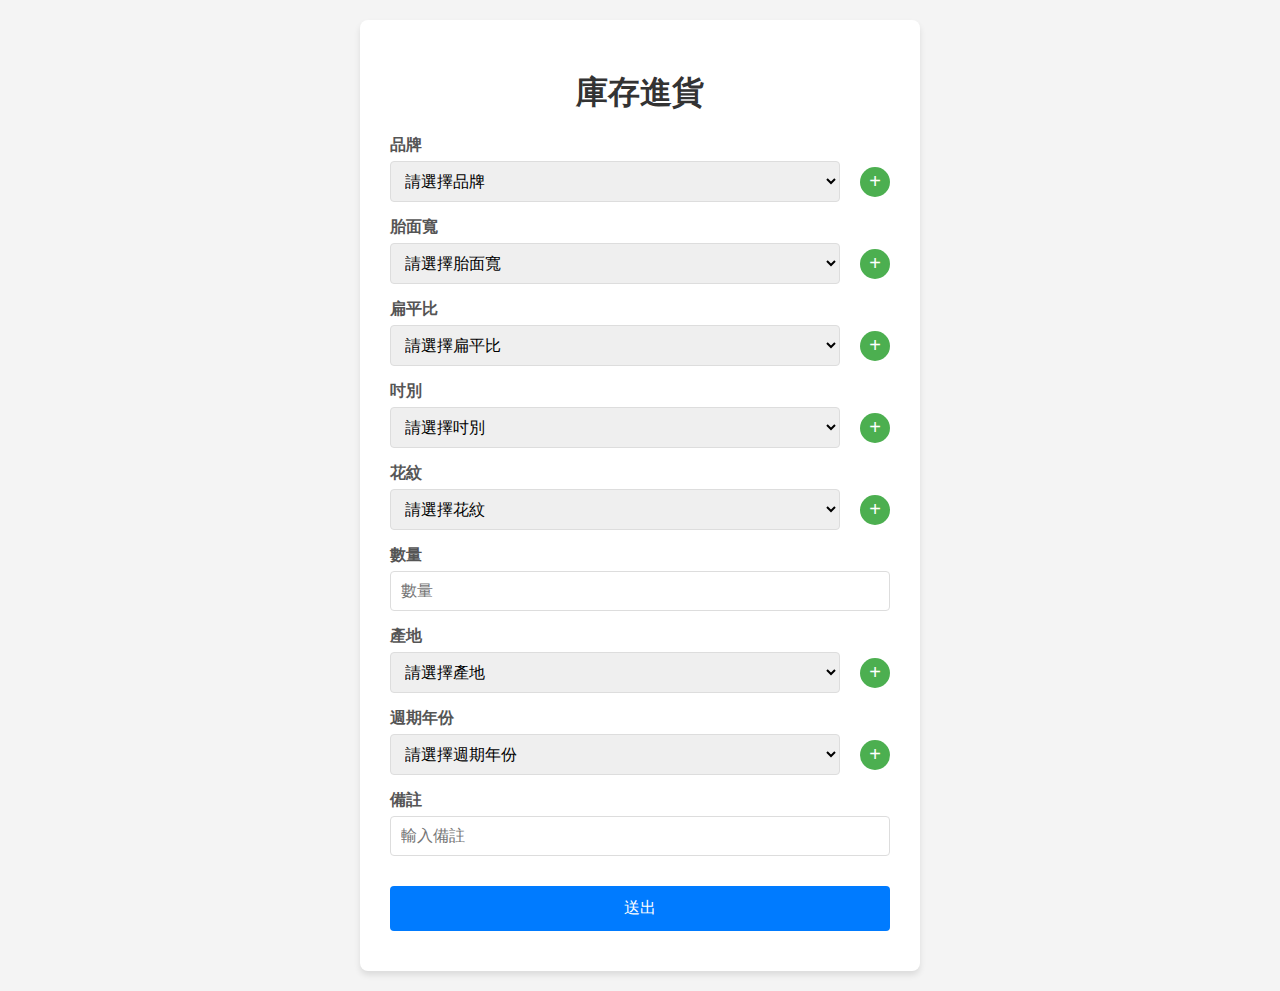
<file: index.html>
<!DOCTYPE html>
<html lang="en">
  <head>
    <meta charset="UTF-8" />
    <meta name="viewport" content="width=device-width, initial-scale=1.0" />
    <title>庫存進貨</title>
    <script src="https://static.line-scdn.net/liff/edge/2/sdk.js"></script>
    <link rel="stylesheet" type="text/css" href="style.css" />
    <style>
      body {
        font-family: 'Segoe UI', Tahoma, Geneva, Verdana, sans-serif;
        background-color: #f4f4f4;
        display: flex;
        justify-content: center;
        align-items: center;
        min-height: 100vh;
        margin: 0;
        padding: 20px;
        box-sizing: border-box;
      }

      .container {
        background-color: white;
        border-radius: 8px;
        box-shadow: 0 4px 6px rgba(0, 0, 0, 0.1);
        padding: 30px;
        width: 100%;
        max-width: 500px;
      }

      h1 {
        text-align: center;
        color: #333;
        margin-bottom: 20px;
      }

      .form-group {
        margin-bottom: 15px;
      }

      label {
        display: block;
        margin-bottom: 5px;
        color: #555;
        font-weight: 600;
      }

      input,
      select {
        width: 100%;
        padding: 10px;
        border: 1px solid #ddd;
        border-radius: 4px;
        font-size: 16px;
        box-sizing: border-box;
      }

      .input-group {
        display: flex;
        align-items: center;
        gap: 10px;
      }

      .input-group select {
        flex-grow: 1;
      }

      .add-btn {
        background-color: #4caf50;
        color: white;
        border: none;
        border-radius: 50%;
        min-width: 30px; /* 使用 min-width 代替 width */
        width: auto; /* 允許按鈕根據內容調整寬度 */
        height: 30px;
        margin-left: 10px;
        cursor: pointer;
        display: flex;
        align-items: center;
        justify-content: center;
        font-size: 20px;
        padding: 0 5px; /* 添加一些輕微的水平內邊距 */
      }

      .submit-btn {
        width: 100%;
        padding: 12px;
        background-color: #007bff;
        color: white;
        border: none;
        border-radius: 4px;
        font-size: 16px;
        cursor: pointer;
        margin-top: 15px;
      }

      .submit-btn:hover {
        background-color: #0056b3;
      }

      #message {
        text-align: center;
        color: green;
        margin-top: 10px;
      }

      /* Dialog Styles */
      dialog {
        width: 90%;
        max-width: 400px;
        padding: 20px;
        border-radius: 8px;
        border: 1px solid #ddd;
        box-shadow: 0 4px 6px rgba(0, 0, 0, 0.1);
      }

      dialog h2 {
        margin-top: 0;
        color: #333;
        font-size: 18px;
      }

      dialog input {
        width: 100%;
        padding: 10px;
        margin-bottom: 15px;
        border: 1px solid #ddd;
        border-radius: 4px;
        box-sizing: border-box;
      }

      .dialog-buttons {
        display: flex;
        justify-content: space-between;
      }

      .dialog-buttons button {
        padding: 8px 15px;
        border: none;
        border-radius: 4px;
        cursor: pointer;
      }

      .dialog-buttons .confirm {
        background-color: #007bff;
        color: white;
      }

      .dialog-buttons .cancel {
        background-color: #6c757d;
        color: white;
      }

      @media screen and (max-width: 480px) {
        .container {
          padding: 15px; /* 減少容器內邊距 */
        }

        .input-group {
          flex-direction: column; /* 在小螢幕上垂直排列 */
          align-items: stretch; /* 使元素填滿寬度 */
          gap: 10px;
        }

        .add-btn {
          align-self: flex-start; /* 左對齊 */
          width: auto;
          border-radius: 4px; /* 改為方形按鈕 */
          margin-left: 0; /* 移除左側邊距 */
        }
      }
    </style>
  </head>
  <body>
    <div class="container">
      <h1>庫存進貨</h1>
      <form id="inventoryForm">
        <div class="form-group">
          <label>品牌</label>
          <div class="input-group">
            <select id="brandSelect" required>
              <option value="">請選擇品牌</option>
            </select>
            <button
              type="button"
              class="add-btn addOption"
              data-target="brandSelect"
              data-label="品牌"
            >
              +
            </button>
          </div>
        </div>

        <div class="form-group">
          <label>胎面寬</label>
          <div class="input-group">
            <select id="widthSelect" required>
              <option value="">請選擇胎面寬</option>
            </select>
            <button
              type="button"
              class="add-btn addOption"
              data-target="widthSelect"
              data-label="胎面寬"
            >
              +
            </button>
          </div>
        </div>

        <div class="form-group">
          <label>扁平比</label>
          <div class="input-group">
            <select id="ratioSelect" required>
              <option value="">請選擇扁平比</option>
            </select>
            <button
              type="button"
              class="add-btn addOption"
              data-target="ratioSelect"
              data-label="扁平比"
            >
              +
            </button>
          </div>
        </div>

        <div class="form-group">
          <label>吋別</label>
          <div class="input-group">
            <select id="sizeSelect" required>
              <option value="">請選擇吋別</option>
            </select>
            <button
              type="button"
              class="add-btn addOption"
              data-target="sizeSelect"
              data-label="吋別"
            >
              +
            </button>
          </div>
        </div>

        <div class="form-group">
          <label>花紋</label>
          <div class="input-group">
            <select id="patternSelect" required>
              <option value="">請選擇花紋</option>
            </select>
            <button
              type="button"
              class="add-btn addOption"
              data-target="patternSelect"
              data-label="花紋"
            >
              +
            </button>
          </div>
          <!-- <input
            type="text"
            id="patternInput"
            placeholder="輸入花紋"
            required
          /> -->
        </div>

        <div class="form-group">
          <label>數量</label>
          <input
            type="number"
            id="quantityInput"
            placeholder="數量"
            min="0"
            required
          />
        </div>

        <div class="form-group">
          <label>產地</label>
          <div class="input-group">
            <select id="originSelect" required>
              <option value="">請選擇產地</option>
            </select>
            <button
              type="button"
              class="add-btn addOption"
              data-target="originSelect"
              data-label="產地"
            >
              +
            </button>
          </div>
        </div>

        <div class="form-group">
          <label>週期年份</label>
          <div class="input-group">
            <select id="yearSelect" required>
              <option value="">請選擇週期年份</option>
            </select>
            <button
              type="button"
              class="add-btn addOption"
              data-target="yearSelect"
              data-label="週期年份"
            >
              +
            </button>
          </div>
        </div>

        <div class="form-group">
          <label>備註</label>
          <input type="text" id="descriptionInput" placeholder="輸入備註" />
        </div>

        <button type="submit" class="submit-btn">送出</button>
      </form>

      <div id="message"></div>
    </div>

    <!-- Dialog for Adding New Options -->
    <dialog id="addOptionDialog">
      <h2 id="dialogTitle">新增選項</h2>
      <input type="text" id="newOptionInput" placeholder="請輸入新選項" />
      <div class="dialog-buttons">
        <button class="cancel" type="button">取消</button>
        <button class="confirm" type="button">確認</button>
      </div>
    </dialog>
    <script src="addScript.js"></script>
    <script>
      const dialog = document.getElementById('addOptionDialog');
      const dialogTitle = document.getElementById('dialogTitle');
      const newOptionInput = document.getElementById('newOptionInput');
      let currentTargetSelect = null;

      dialog.addEventListener('click', (event) => {
        // 如果點擊目標就是 <dialog> 本身（包含 backdrop），就關閉
        if (event.target === dialog) {
          dialog.close();
        }
      });

      // 數字輸入驗證
      document.querySelectorAll('input[type="number"]').forEach((input) => {
        input.addEventListener('input', function () {
          if (this.value < 0) {
            this.value = 0;
          }
        });
      });

      // API 呼叫以獲取下拉選單選項
      async function fetchOptions() {
        setLoadingState(true);

        try {
          const response = await fetch(
            'https://script.google.com/macros/s/AKfycbzfSGOru2UXvC9Vk4g0gx7bpUz909s6uzlWd96HoiFodW5-k6kd-L0goxKbxnht-oXgAw/exec'
          );
          const data = await response.json();
          if (data.status === 'success') {
            populateSelectOptions('brandSelect', data.data.brands);
            populateSelectOptions('widthSelect', data.data.widths);
            populateSelectOptions('ratioSelect', data.data.ratios);
            populateSelectOptions('sizeSelect', data.data.sizes); // 新增
            populateSelectOptions('originSelect', data.data.origins);
            populateSelectOptions('patternSelect', data.data.patterns);
            populateSelectOptions('yearSelect', data.data.years);
          }
        } catch (error) {
          console.error('Error fetching options:', error);
        } finally {
          setLoadingState(false);
        }
      }

      document.addEventListener('DOMContentLoaded', fetchOptions);

      // 填充下拉選單選項
      function populateSelectOptions(selectId, options) {
        const select = document.getElementById(selectId);
        options.forEach((option) => {
          const opt = document.createElement('option');
          opt.value = option;
          opt.text = option;
          select.add(opt);
        });
      }

      // Add Option Button Click Handler
      document.querySelectorAll('.addOption').forEach((button) => {
        button.addEventListener('click', () => {
          currentTargetSelect = document.getElementById(button.dataset.target);
          const label = button.dataset.label;

          // 更新彈窗標題
          dialogTitle.textContent = `新增${label}`;

          newOptionInput.value = ''; // Clear previous input
          dialog.showModal();
        });
      });

      // Dialog Cancel Button
      dialog.querySelector('.cancel').addEventListener('click', () => {
        dialog.close();
      });

      // Dialog Confirm Button
      dialog.querySelector('.confirm').addEventListener('click', () => {
        const newOption = newOptionInput.value.trim();
        if (newOption) {
          const option = document.createElement('option');
          option.text = newOption;
          option.value = newOption;
          currentTargetSelect.add(option);
          currentTargetSelect.value = newOption;
          dialog.close();
        }
      });
    </script>
  </body>
</html>
</file>
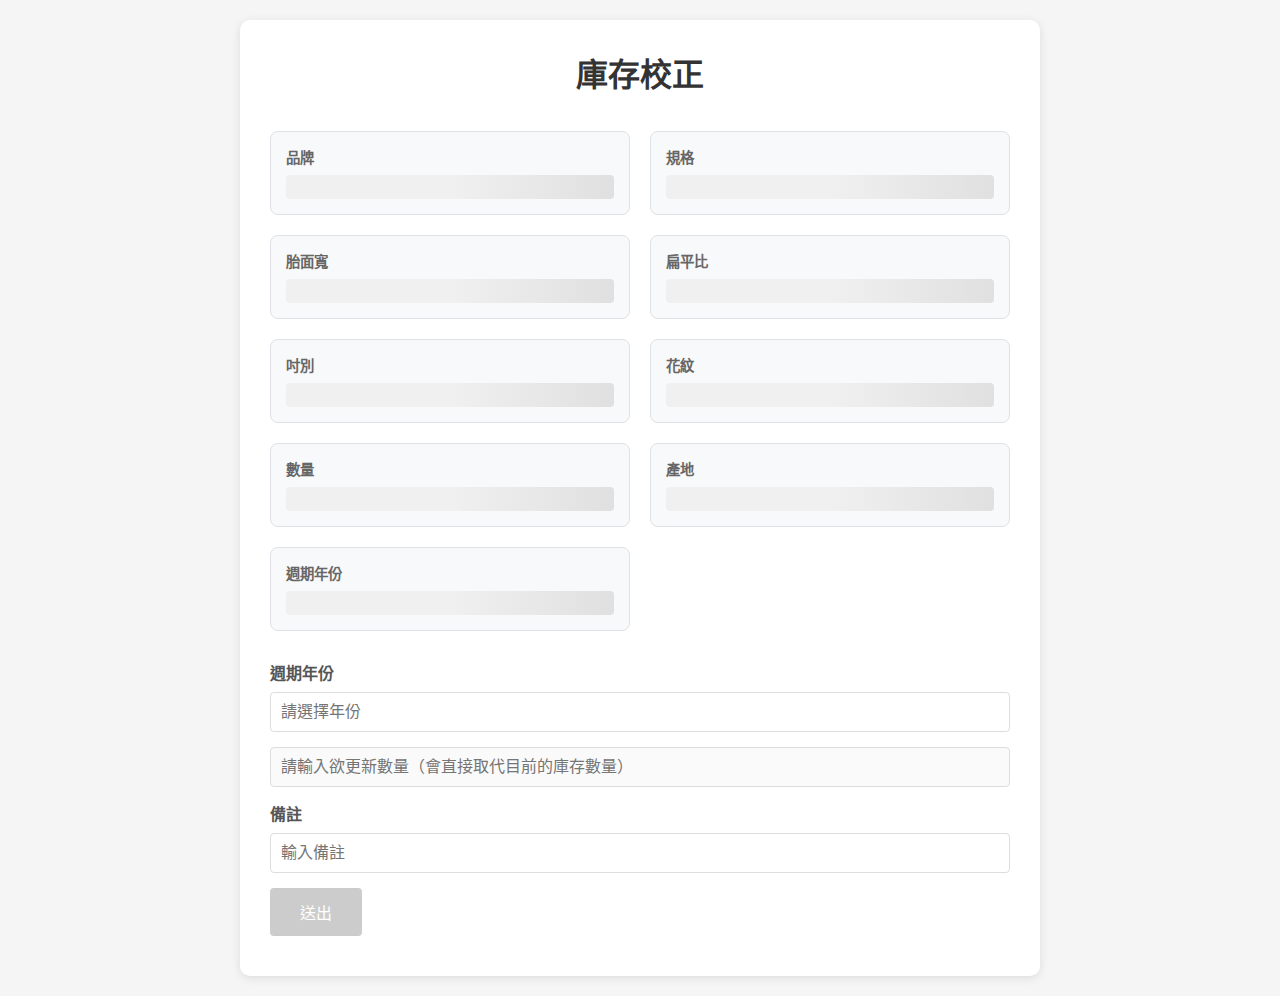
<file: fix.html>
<!DOCTYPE html>
<html lang="zh-TW">
  <head>
    <meta charset="UTF-8" />
    <meta name="viewport" content="width=device-width, initial-scale=1.0" />
    <title>庫存校正</title>
    <script src="https://static.line-scdn.net/liff/edge/2/sdk.js"></script>
    <style>
      * {
        box-sizing: border-box;
        margin: 0;
        padding: 0;
      }

      #message {
        text-align: center;
        color: green;
        margin-top: 10px;
      }

      body {
        font-family: 'Segoe UI', Tahoma, Geneva, Verdana, sans-serif;
        background-color: #f5f5f5;
        line-height: 1.6;
        padding: 20px;
      }

      .container {
        max-width: 800px;
        margin: 0 auto;
        background: white;
        padding: 30px;
        border-radius: 10px;
        box-shadow: 0 2px 10px rgba(0, 0, 0, 0.1);
      }

      h1 {
        text-align: center;
        color: #333;
        margin-bottom: 30px;
      }

      .info-grid {
        display: grid;
        grid-template-columns: repeat(auto-fit, minmax(250px, 1fr));
        gap: 20px;
        margin-bottom: 30px;
      }

      .info-item {
        background: #f8f9fa;
        padding: 15px;
        border-radius: 8px;
        border: 1px solid #dee2e6;
      }

      .info-label {
        font-weight: bold;
        color: #666;
        font-size: 0.9em;
        margin-bottom: 5px;
      }

      .info-value {
        color: #333;
        font-size: 1.1em;
      }

      .loading {
        position: relative;
        background: linear-gradient(
          90deg,
          #f0f0f0 25%,
          #e0e0e0 50%,
          #f0f0f0 75%
        );
        background-size: 200% 100%;
        animation: loading 1.5s infinite;
        border-radius: 4px;
        height: 24px;
      }

      @keyframes loading {
        0% {
          background-position: 200% 0;
        }
        100% {
          background-position: -200% 0;
        }
      }

      .input-section {
        margin-top: 30px;
        text-align: center;
      }

      .quantity-input {
        width: 100%;
        max-width: 200px;
        padding: 10px;
        margin: 10px 0;
        border: 1px solid #ddd;
        border-radius: 4px;
        font-size: 16px;
      }

      .submit-btn {
        background-color: #007bff;
        color: white;
        border: none;
        padding: 12px 30px;
        border-radius: 4px;
        cursor: pointer;
        font-size: 16px;
        transition: background-color 0.3s;
      }

      .submit-btn:hover {
        background-color: #0056b3;
      }

      .submit-btn:disabled {
        background-color: #cccccc;
        cursor: not-allowed;
      }

      .form-group {
        margin-bottom: 15px;
      }

      label {
        display: block;
        margin-bottom: 5px;
        color: #555;
        font-weight: 600;
      }

      input,
      select {
        width: 100%;
        padding: 10px;
        border: 1px solid #ddd;
        border-radius: 4px;
        font-size: 16px;
        box-sizing: border-box;
      }

      @media (max-width: 600px) {
        .container {
          padding: 15px;
        }

        .info-grid {
          grid-template-columns: 1fr;
        }

        .quantity-input {
          width: 100%;
        }
      }
    </style>
  </head>
  <body>
    <div class="container">
      <h1>庫存校正</h1>
      <div class="info-grid" id="stockInfo">
        <!-- Loading placeholders -->
        <div class="info-item">
          <div class="info-label">品牌</div>
          <div class="loading" id="brand"></div>
        </div>
        <div class="info-item">
          <div class="info-label">規格</div>
          <div class="loading" id="format"></div>
        </div>
        <div class="info-item">
          <div class="info-label">胎面寬</div>
          <div class="loading" id="width"></div>
        </div>
        <div class="info-item">
          <div class="info-label">扁平比</div>
          <div class="loading" id="ratio"></div>
        </div>
        <div class="info-item">
          <div class="info-label">吋別</div>
          <div class="loading" id="size"></div>
        </div>
        <div class="info-item">
          <div class="info-label">花紋</div>
          <div class="loading" id="pattern"></div>
        </div>
        <div class="info-item">
          <div class="info-label">數量</div>
          <div class="loading" id="origin-amount"></div>
        </div>
        <div class="info-item">
          <div class="info-label">產地</div>
          <div class="loading" id="origin"></div>
        </div>
        <div class="info-item">
          <div class="info-label">週期年份</div>
          <div class="loading" id="year"></div>
        </div>
      </div>

      <div class="form-group">
        <label>週期年份</label>
        <input type="text" id="yearInput" placeholder="請選擇年份" />
      </div>

      <div class="form-group">
        <input
          type="number"
          id="quantityInput"
          placeholder="請輸入欲更新數量（會直接取代目前的庫存數量）"
          min="0"
          step="1"
          disabled
        />
      </div>
      <div class="form-group">
        <label>備註</label>
        <input type="text" id="descriptionInput" placeholder="輸入備註" />
      </div>
      <button id="submitBtn" class="submit-btn" disabled>送出</button>
      <div id="message"></div>
    </div>
    <script src="./fixScript.js"></script>
    <script>
      document.addEventListener('DOMContentLoaded', function () {
        const urlParams = new URLSearchParams(window.location.search);
        const stockId = urlParams.get('id');

        const quantityInput = document.getElementById('quantityInput');
        const submitBtn = document.getElementById('submitBtn');

        // 數字輸入驗證
        quantityInput.addEventListener('input', function () {
          const value = parseInt(this.value);
          if (isNaN(value) || value < 0) {
            this.value = 0;
          } else {
            this.value = Math.floor(value); // 確保是整數
          }
          submitBtn.disabled = !this.value;
        });

        // 模擬API請求
        setTimeout(() => {
          // 使用setTimeout模擬API請求
          fetch(
            `https://script.google.com/macros/s/AKfycbxqZcng78_kfWaAABjpksUr8nvac4M9UMPFJgCHFHfomttmdiWpREkGp-c9YnuYqnDyLg/exec?stock_id=${stockId}`
          )
            .then((response) => response.json())
            .then((data) => {
              updateStockInfo(data['data']);
              enableInputs();
            })
            .catch((error) => {
              console.error('Error:', error);
              showError();
            });
        }, 1500); // 模擬1.5秒的加載時間
      });

      function updateStockInfo(data) {
        yearInput.value = data['週期年份'] || '';

        const stockInfo = document.getElementById('stockInfo');
        stockInfo.innerHTML = `
                <div class="info-item">
                    <div class="info-label">品牌</div>
                    <div class="info-value" id="brand">${data['品牌']}</div>
                </div>
                <div class="info-item">
                    <div class="info-label">規格</div>
                    <div class="info-value" id="format">${data['規格']}</div>
                </div>
                <div class="info-item">
                    <div class="info-label">胎面寬</div>
                    <div class="info-value" id="width">${data['胎面寬']}</div>
                </div>
                <div class="info-item">
                    <div class="info-label">扁平比</div>
                    <div class="info-value" id="ratio">${data['扁平比']}</div>
                </div>
                <div class="info-item">
                    <div class="info-label">吋別</div>
                    <div class="info-value" id="size">${data['吋別']}</div>
                </div>
                <div class="info-item">
                    <div class="info-label">花紋</div>
                    <div class="info-value" id="pattern">${data['花紋']}</div>
                </div>
                <div class="info-item">
                    <div class="info-label">目前數量</div>
                    <div class="info-value" id="origin-amount">${data['數量']}</div>
                </div>
                <div class="info-item">
                    <div class="info-label">產地</div>
                    <div class="info-value" id="origin">${data['產地']}</div>
                </div>
                <div class="info-item">
                    <div class="info-label">週期年份</div>
                    <div class="info-value" id="year">${data['週期年份']}</div>
                </div>
            `;
      }

      function enableInputs() {
        const quantityInput = document.getElementById('quantityInput');
        quantityInput.disabled = false;
      }

      function showError() {
        const stockInfo = document.getElementById('stockInfo');
        stockInfo.innerHTML =
          '<div class="error">載入資料時發生錯誤，請稍後再試。</div>';
      }
    </script>
  </body>
</html>
</file>
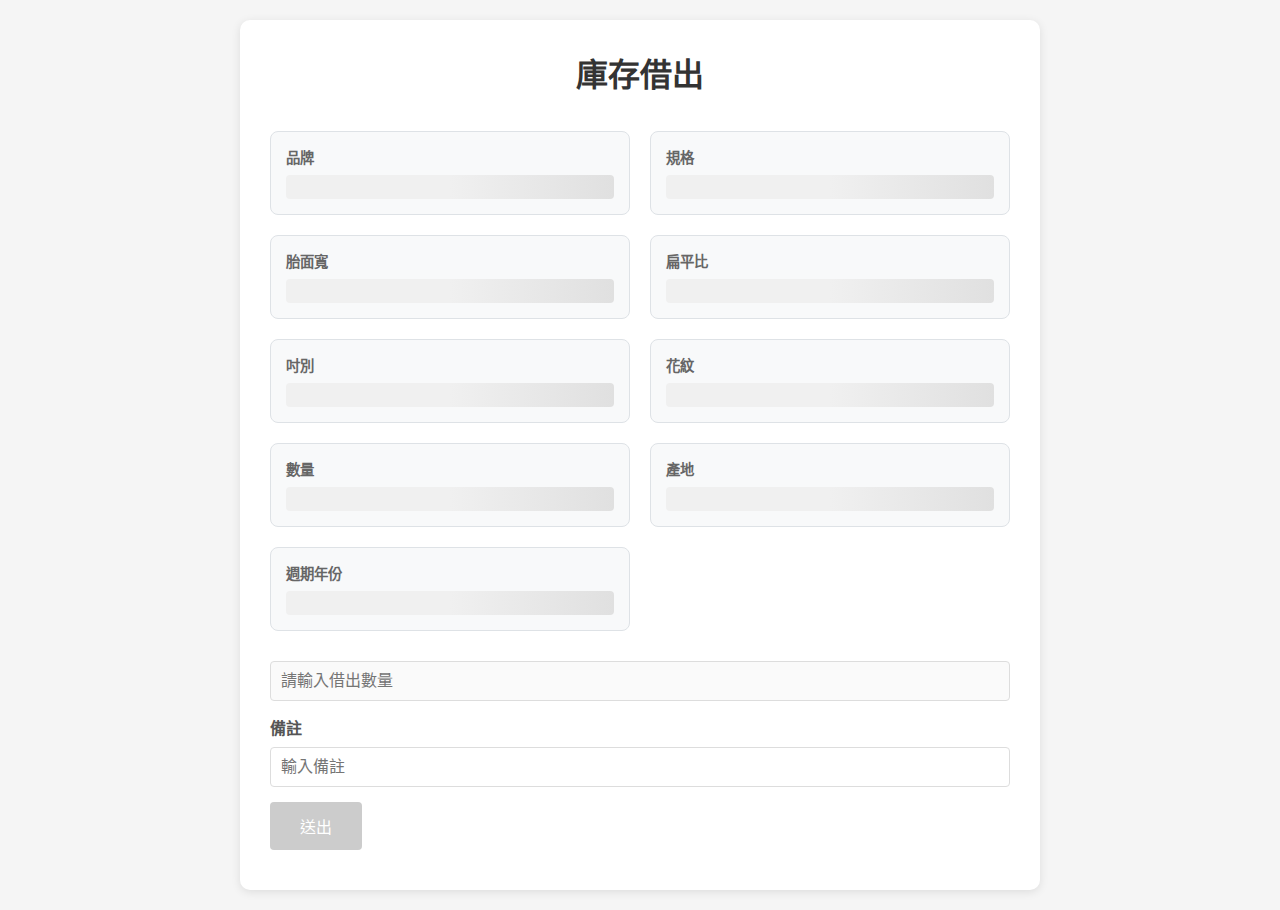
<file: lend.html>
<!DOCTYPE html>
<html lang="zh-TW">
  <head>
    <meta charset="UTF-8" />
    <meta name="viewport" content="width=device-width, initial-scale=1.0" />
    <title>庫存借出</title>
    <script src="https://static.line-scdn.net/liff/edge/2/sdk.js"></script>
    <style>
      * {
        box-sizing: border-box;
        margin: 0;
        padding: 0;
      }

      #message {
        text-align: center;
        color: green;
        margin-top: 10px;
      }

      body {
        font-family: 'Segoe UI', Tahoma, Geneva, Verdana, sans-serif;
        background-color: #f5f5f5;
        line-height: 1.6;
        padding: 20px;
      }

      .container {
        max-width: 800px;
        margin: 0 auto;
        background: white;
        padding: 30px;
        border-radius: 10px;
        box-shadow: 0 2px 10px rgba(0, 0, 0, 0.1);
      }

      h1 {
        text-align: center;
        color: #333;
        margin-bottom: 30px;
      }

      .info-grid {
        display: grid;
        grid-template-columns: repeat(auto-fit, minmax(250px, 1fr));
        gap: 20px;
        margin-bottom: 30px;
      }

      .info-item {
        background: #f8f9fa;
        padding: 15px;
        border-radius: 8px;
        border: 1px solid #dee2e6;
      }

      .info-label {
        font-weight: bold;
        color: #666;
        font-size: 0.9em;
        margin-bottom: 5px;
      }

      .info-value {
        color: #333;
        font-size: 1.1em;
      }

      .loading {
        position: relative;
        background: linear-gradient(
          90deg,
          #f0f0f0 25%,
          #e0e0e0 50%,
          #f0f0f0 75%
        );
        background-size: 200% 100%;
        animation: loading 1.5s infinite;
        border-radius: 4px;
        height: 24px;
      }

      @keyframes loading {
        0% {
          background-position: 200% 0;
        }
        100% {
          background-position: -200% 0;
        }
      }

      .input-section {
        margin-top: 30px;
        text-align: center;
      }

      .quantity-input {
        width: 100%;
        max-width: 200px;
        padding: 10px;
        margin: 10px 0;
        border: 1px solid #ddd;
        border-radius: 4px;
        font-size: 16px;
      }

      .submit-btn {
        background-color: #007bff;
        color: white;
        border: none;
        padding: 12px 30px;
        border-radius: 4px;
        cursor: pointer;
        font-size: 16px;
        transition: background-color 0.3s;
      }

      .submit-btn:hover {
        background-color: #0056b3;
      }

      .submit-btn:disabled {
        background-color: #cccccc;
        cursor: not-allowed;
      }

      .form-group {
        margin-bottom: 15px;
      }

      label {
        display: block;
        margin-bottom: 5px;
        color: #555;
        font-weight: 600;
      }

      input,
      select {
        width: 100%;
        padding: 10px;
        border: 1px solid #ddd;
        border-radius: 4px;
        font-size: 16px;
        box-sizing: border-box;
      }

      @media (max-width: 600px) {
        .container {
          padding: 15px;
        }

        .info-grid {
          grid-template-columns: 1fr;
        }

        .quantity-input {
          width: 100%;
        }
      }
    </style>
  </head>
  <body>
    <div class="container">
      <h1>庫存借出</h1>
      <div class="info-grid" id="stockInfo">
        <!-- Loading placeholders -->
        <div class="info-item">
          <div class="info-label">品牌</div>
          <div class="loading" id="brand"></div>
        </div>
        <div class="info-item">
          <div class="info-label">規格</div>
          <div class="loading" id="format"></div>
        </div>
        <div class="info-item">
          <div class="info-label">胎面寬</div>
          <div class="loading" id="width"></div>
        </div>
        <div class="info-item">
          <div class="info-label">扁平比</div>
          <div class="loading" id="ratio"></div>
        </div>
        <div class="info-item">
          <div class="info-label">吋別</div>
          <div class="loading" id="size"></div>
        </div>
        <div class="info-item">
          <div class="info-label">花紋</div>
          <div class="loading" id="pattern"></div>
        </div>
        <div class="info-item">
          <div class="info-label">數量</div>
          <div class="loading"></div>
        </div>
        <div class="info-item">
          <div class="info-label">產地</div>
          <div class="loading" id="origin"></div>
        </div>
        <div class="info-item">
          <div class="info-label">週期年份</div>
          <div class="loading" id="year"></div>
        </div>
      </div>

      <div class="form-group">
        <input
          type="number"
          id="quantityInput"
          placeholder="請輸入借出數量"
          min="0"
          step="1"
          disabled
        />
      </div>
      <div class="form-group">
        <label>備註</label>
        <input type="text" id="descriptionInput" placeholder="輸入備註" />
      </div>
      <button id="submitBtn" class="submit-btn" disabled>送出</button>
      <div id="message"></div>
    </div>
    <script src="./lendScript.js"></script>
    <script>
      document.addEventListener('DOMContentLoaded', function () {
        const urlParams = new URLSearchParams(window.location.search);
        const stockId = urlParams.get('id');

        const quantityInput = document.getElementById('quantityInput');
        const submitBtn = document.getElementById('submitBtn');

        // 數字輸入驗證
        quantityInput.addEventListener('input', function () {
          const value = parseInt(this.value);
          if (isNaN(value) || value < 0) {
            this.value = 0;
          } else {
            this.value = Math.floor(value); // 確保是整數
          }
          submitBtn.disabled = !this.value;
        });

        // 模擬API請求
        setTimeout(() => {
          // 使用setTimeout模擬API請求
          fetch(
            `https://script.google.com/macros/s/AKfycbxqZcng78_kfWaAABjpksUr8nvac4M9UMPFJgCHFHfomttmdiWpREkGp-c9YnuYqnDyLg/exec?stock_id=${stockId}`
          )
            .then((response) => response.json())
            .then((data) => {
              updateStockInfo(data['data']);
              enableInputs();
            })
            .catch((error) => {
              console.error('Error:', error);
              showError();
            });
        }, 1500); // 模擬1.5秒的加載時間
      });

      function updateStockInfo(data) {
        const stockInfo = document.getElementById('stockInfo');
        stockInfo.innerHTML = `
                <div class="info-item">
                    <div class="info-label">品牌</div>
                    <div class="info-value" id="brand">${data['品牌']}</div>
                </div>
                <div class="info-item">
                    <div class="info-label">規格</div>
                    <div class="info-value" id="format">${data['規格']}</div>
                </div>
                <div class="info-item">
                    <div class="info-label">胎面寬</div>
                    <div class="info-value" id="width">${data['胎面寬']}</div>
                </div>
                <div class="info-item">
                    <div class="info-label">扁平比</div>
                    <div class="info-value"  id="ratio">${data['扁平比']}</div>
                </div>
                <div class="info-item">
                    <div class="info-label">吋別</div>
                    <div class="info-value" id="size">${data['吋別']}</div>
                </div>
                <div class="info-item">
                    <div class="info-label">花紋</div>
                    <div class="info-value" id="pattern">${data['花紋']}</div>
                </div>
                <div class="info-item">
                    <div class="info-label">目前數量</div>
                    <div class="info-value">${data['數量']}</div>
                </div>
                <div class="info-item">
                    <div class="info-label">產地</div>
                    <div class="info-value" id="origin">${data['產地']}</div>
                </div>
                <div class="info-item">
                    <div class="info-label">週期年份</div>
                    <div class="info-value" id="year">${data['週期年份']}</div>
                </div>
            `;
      }

      function enableInputs() {
        const quantityInput = document.getElementById('quantityInput');
        quantityInput.disabled = false;
      }

      function showError() {
        const stockInfo = document.getElementById('stockInfo');
        stockInfo.innerHTML =
          '<div class="error">載入資料時發生錯誤，請稍後再試。</div>';
      }
    </script>
  </body>
</html>
</file>
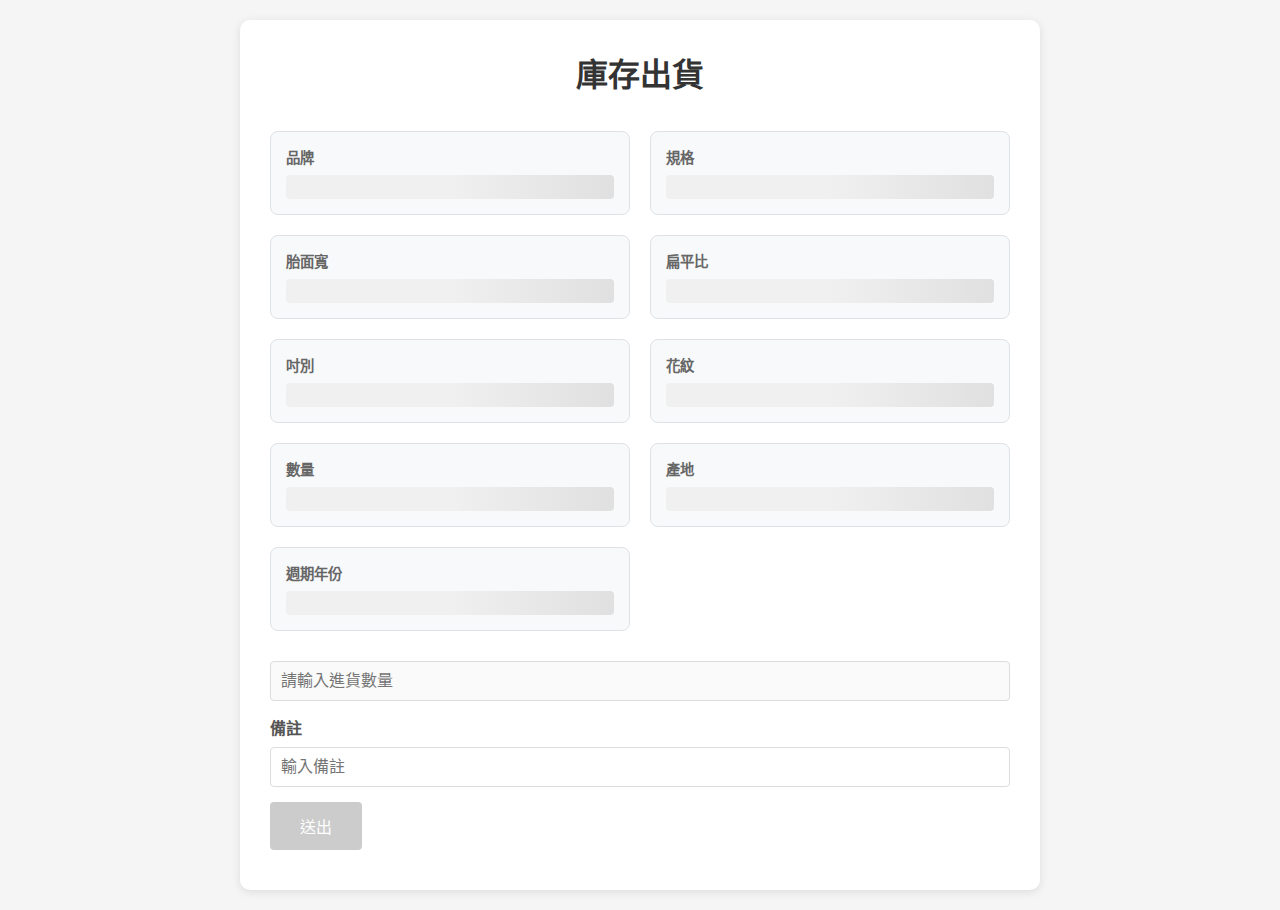
<file: restock.html>
<!DOCTYPE html>
<html lang="zh-TW">
  <head>
    <meta charset="UTF-8" />
    <meta name="viewport" content="width=device-width, initial-scale=1.0" />
    <title>庫存進貨</title>
    <script src="https://static.line-scdn.net/liff/edge/2/sdk.js"></script>
    <style>
      * {
        box-sizing: border-box;
        margin: 0;
        padding: 0;
      }

      #message {
        text-align: center;
        color: green;
        margin-top: 10px;
      }

      body {
        font-family: 'Segoe UI', Tahoma, Geneva, Verdana, sans-serif;
        background-color: #f5f5f5;
        line-height: 1.6;
        padding: 20px;
      }

      .container {
        max-width: 800px;
        margin: 0 auto;
        background: white;
        padding: 30px;
        border-radius: 10px;
        box-shadow: 0 2px 10px rgba(0, 0, 0, 0.1);
      }

      h1 {
        text-align: center;
        color: #333;
        margin-bottom: 30px;
      }

      .info-grid {
        display: grid;
        grid-template-columns: repeat(auto-fit, minmax(250px, 1fr));
        gap: 20px;
        margin-bottom: 30px;
      }

      .info-item {
        background: #f8f9fa;
        padding: 15px;
        border-radius: 8px;
        border: 1px solid #dee2e6;
      }

      .info-label {
        font-weight: bold;
        color: #666;
        font-size: 0.9em;
        margin-bottom: 5px;
      }

      .info-value {
        color: #333;
        font-size: 1.1em;
      }

      .loading {
        position: relative;
        background: linear-gradient(
          90deg,
          #f0f0f0 25%,
          #e0e0e0 50%,
          #f0f0f0 75%
        );
        background-size: 200% 100%;
        animation: loading 1.5s infinite;
        border-radius: 4px;
        height: 24px;
      }

      @keyframes loading {
        0% {
          background-position: 200% 0;
        }
        100% {
          background-position: -200% 0;
        }
      }

      .input-section {
        margin-top: 30px;
        text-align: center;
      }

      .quantity-input {
        width: 100%;
        max-width: 200px;
        padding: 10px;
        margin: 10px 0;
        border: 1px solid #ddd;
        border-radius: 4px;
        font-size: 16px;
      }

      .submit-btn {
        background-color: #007bff;
        color: white;
        border: none;
        padding: 12px 30px;
        border-radius: 4px;
        cursor: pointer;
        font-size: 16px;
        transition: background-color 0.3s;
      }

      .submit-btn:hover {
        background-color: #0056b3;
      }

      .submit-btn:disabled {
        background-color: #cccccc;
        cursor: not-allowed;
      }

      .form-group {
        margin-bottom: 15px;
      }

      label {
        display: block;
        margin-bottom: 5px;
        color: #555;
        font-weight: 600;
      }

      input,
      select {
        width: 100%;
        padding: 10px;
        border: 1px solid #ddd;
        border-radius: 4px;
        font-size: 16px;
        box-sizing: border-box;
      }

      @media (max-width: 600px) {
        .container {
          padding: 15px;
        }

        .info-grid {
          grid-template-columns: 1fr;
        }

        .quantity-input {
          width: 100%;
        }
      }
    </style>
  </head>
  <body>
    <div class="container">
      <h1>庫存出貨</h1>
      <div class="info-grid" id="stockInfo">
        <!-- Loading placeholders -->
        <div class="info-item">
          <div class="info-label">品牌</div>
          <div class="loading" id="brand"></div>
        </div>
        <div class="info-item">
          <div class="info-label">規格</div>
          <div class="loading" id="format"></div>
        </div>
        <div class="info-item">
          <div class="info-label">胎面寬</div>
          <div class="loading" id="width"></div>
        </div>
        <div class="info-item">
          <div class="info-label">扁平比</div>
          <div class="loading" id="ratio"></div>
        </div>
        <div class="info-item">
          <div class="info-label">吋別</div>
          <div class="loading" id="size"></div>
        </div>
        <div class="info-item">
          <div class="info-label">花紋</div>
          <div class="loading" id="pattern"></div>
        </div>
        <div class="info-item">
          <div class="info-label">數量</div>
          <div class="loading"></div>
        </div>
        <div class="info-item">
          <div class="info-label">產地</div>
          <div class="loading" id="origin"></div>
        </div>
        <div class="info-item">
          <div class="info-label">週期年份</div>
          <div class="loading" id="year"></div>
        </div>
      </div>

      <div class="form-group">
        <input
          type="number"
          id="quantityInput"
          placeholder="請輸入進貨數量"
          min="0"
          step="1"
          disabled
        />
      </div>
      <div class="form-group">
        <label>備註</label>
        <input type="text" id="descriptionInput" placeholder="輸入備註" />
      </div>
      <button id="submitBtn" class="submit-btn" disabled>送出</button>
      <div id="message"></div>
    </div>
    <script src="./restock.js"></script>
    <script>
      document.addEventListener('DOMContentLoaded', function () {
        const urlParams = new URLSearchParams(window.location.search);
        const stockId = urlParams.get('id');

        const quantityInput = document.getElementById('quantityInput');
        const submitBtn = document.getElementById('submitBtn');

        // 數字輸入驗證
        quantityInput.addEventListener('input', function () {
          const value = parseInt(this.value);
          if (isNaN(value) || value < 0) {
            this.value = 0;
          } else {
            this.value = Math.floor(value); // 確保是整數
          }
          submitBtn.disabled = !this.value;
        });

        // 模擬API請求
        setTimeout(() => {
          // 使用setTimeout模擬API請求
          fetch(
            `https://script.google.com/macros/s/AKfycbxqZcng78_kfWaAABjpksUr8nvac4M9UMPFJgCHFHfomttmdiWpREkGp-c9YnuYqnDyLg/exec?stock_id=${stockId}`
          )
            .then((response) => response.json())
            .then((data) => {
              updateStockInfo(data['data']);
              enableInputs();
            })
            .catch((error) => {
              console.error('Error:', error);
              showError();
            });
        }, 1500); // 模擬1.5秒的加載時間
      });

      function updateStockInfo(data) {
        const stockInfo = document.getElementById('stockInfo');
        stockInfo.innerHTML = `
                <div class="info-item">
                    <div class="info-label">品牌</div>
                    <div class="info-value" id="brand">${data['品牌']}</div>
                </div>
                <div class="info-item">
                    <div class="info-label">規格</div>
                    <div class="info-value" id="format">${data['規格']}</div>
                </div>
                <div class="info-item">
                    <div class="info-label">胎面寬</div>
                    <div class="info-value" id="width">${data['胎面寬']}</div>
                </div>
                <div class="info-item">
                    <div class="info-label">扁平比</div>
                    <div class="info-value"  id="ratio">${data['扁平比']}</div>
                </div>
                <div class="info-item">
                    <div class="info-label">吋別</div>
                    <div class="info-value" id="size">${data['吋別']}</div>
                </div>
                <div class="info-item">
                    <div class="info-label">花紋</div>
                    <div class="info-value" id="pattern">${data['花紋']}</div>
                </div>
                <div class="info-item">
                    <div class="info-label">目前數量</div>
                    <div class="info-value">${data['數量']}</div>
                </div>
                <div class="info-item">
                    <div class="info-label">產地</div>
                    <div class="info-value" id="origin">${data['產地']}</div>
                </div>
                <div class="info-item">
                    <div class="info-label">週期年份</div>
                    <div class="info-value" id="year">${data['週期年份']}</div>
                </div>
            `;
      }

      function enableInputs() {
        const quantityInput = document.getElementById('quantityInput');
        quantityInput.disabled = false;
      }

      function showError() {
        const stockInfo = document.getElementById('stockInfo');
        stockInfo.innerHTML =
          '<div class="error">載入資料時發生錯誤，請稍後再試。</div>';
      }
    </script>
  </body>
</html>
</file>
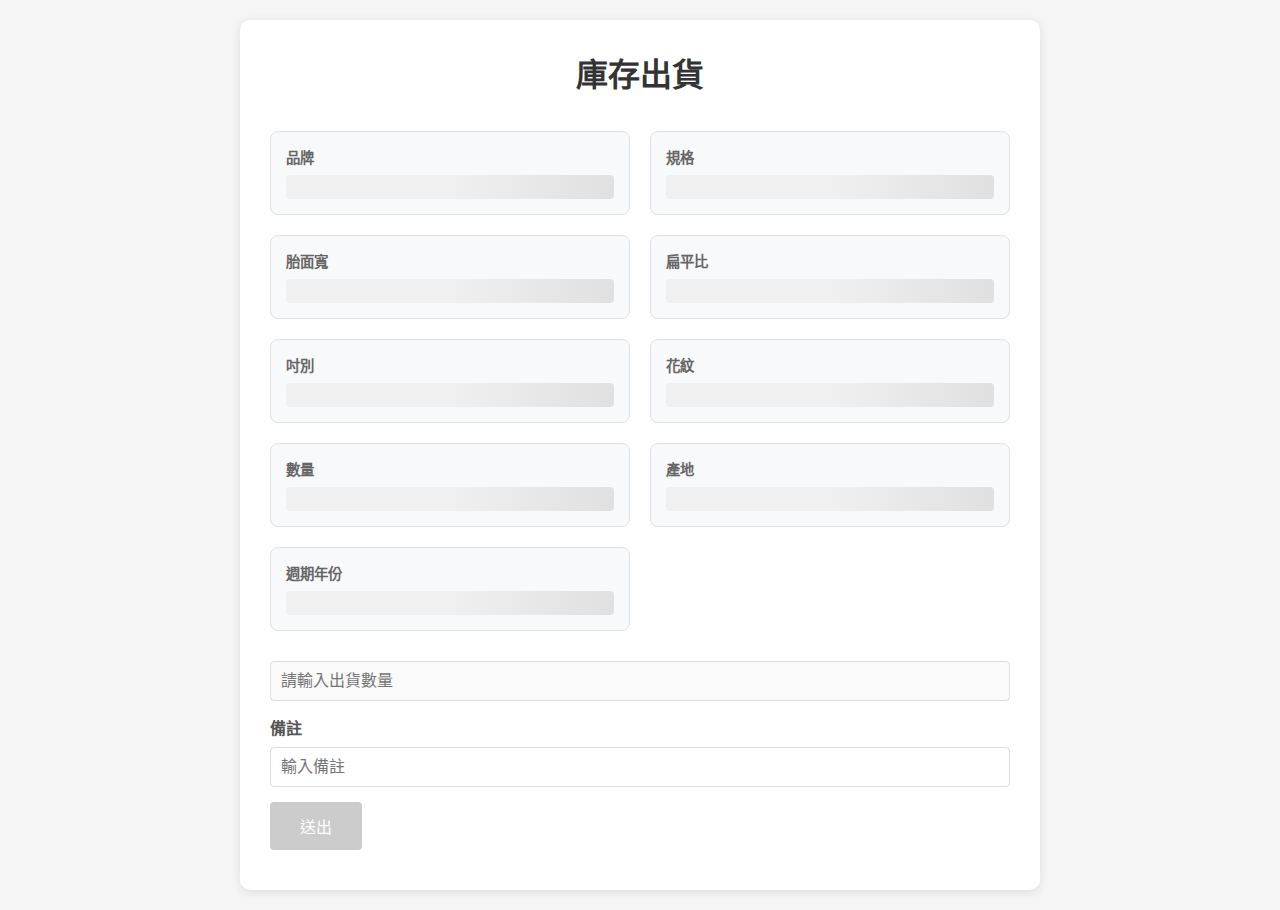
<file: ship.html>
<!DOCTYPE html>
<html lang="zh-TW">
  <head>
    <meta charset="UTF-8" />
    <meta name="viewport" content="width=device-width, initial-scale=1.0" />
    <title>庫存出貨</title>
    <script src="https://static.line-scdn.net/liff/edge/2/sdk.js"></script>
    <style>
      * {
        box-sizing: border-box;
        margin: 0;
        padding: 0;
      }

      #message {
        text-align: center;
        color: green;
        margin-top: 10px;
      }

      body {
        font-family: 'Segoe UI', Tahoma, Geneva, Verdana, sans-serif;
        background-color: #f5f5f5;
        line-height: 1.6;
        padding: 20px;
      }

      .container {
        max-width: 800px;
        margin: 0 auto;
        background: white;
        padding: 30px;
        border-radius: 10px;
        box-shadow: 0 2px 10px rgba(0, 0, 0, 0.1);
      }

      h1 {
        text-align: center;
        color: #333;
        margin-bottom: 30px;
      }

      .info-grid {
        display: grid;
        grid-template-columns: repeat(auto-fit, minmax(250px, 1fr));
        gap: 20px;
        margin-bottom: 30px;
      }

      .info-item {
        background: #f8f9fa;
        padding: 15px;
        border-radius: 8px;
        border: 1px solid #dee2e6;
      }

      .info-label {
        font-weight: bold;
        color: #666;
        font-size: 0.9em;
        margin-bottom: 5px;
      }

      .info-value {
        color: #333;
        font-size: 1.1em;
      }

      .loading {
        position: relative;
        background: linear-gradient(
          90deg,
          #f0f0f0 25%,
          #e0e0e0 50%,
          #f0f0f0 75%
        );
        background-size: 200% 100%;
        animation: loading 1.5s infinite;
        border-radius: 4px;
        height: 24px;
      }

      @keyframes loading {
        0% {
          background-position: 200% 0;
        }
        100% {
          background-position: -200% 0;
        }
      }

      .input-section {
        margin-top: 30px;
        text-align: center;
      }

      .quantity-input {
        width: 100%;
        max-width: 200px;
        padding: 10px;
        margin: 10px 0;
        border: 1px solid #ddd;
        border-radius: 4px;
        font-size: 16px;
      }

      .submit-btn {
        background-color: #007bff;
        color: white;
        border: none;
        padding: 12px 30px;
        border-radius: 4px;
        cursor: pointer;
        font-size: 16px;
        transition: background-color 0.3s;
      }

      .submit-btn:hover {
        background-color: #0056b3;
      }

      .submit-btn:disabled {
        background-color: #cccccc;
        cursor: not-allowed;
      }

      .form-group {
        margin-bottom: 15px;
      }

      label {
        display: block;
        margin-bottom: 5px;
        color: #555;
        font-weight: 600;
      }

      input,
      select {
        width: 100%;
        padding: 10px;
        border: 1px solid #ddd;
        border-radius: 4px;
        font-size: 16px;
        box-sizing: border-box;
      }

      @media (max-width: 600px) {
        .container {
          padding: 15px;
        }

        .info-grid {
          grid-template-columns: 1fr;
        }

        .quantity-input {
          width: 100%;
        }
      }
    </style>
  </head>
  <body>
    <div class="container">
      <h1>庫存出貨</h1>
      <div class="info-grid" id="stockInfo">
        <!-- Loading placeholders -->
        <div class="info-item">
          <div class="info-label">品牌</div>
          <div class="loading" id="brand"></div>
        </div>
        <div class="info-item">
          <div class="info-label">規格</div>
          <div class="loading" id="format"></div>
        </div>
        <div class="info-item">
          <div class="info-label">胎面寬</div>
          <div class="loading" id="width"></div>
        </div>
        <div class="info-item">
          <div class="info-label">扁平比</div>
          <div class="loading" id="ratio"></div>
        </div>
        <div class="info-item">
          <div class="info-label">吋別</div>
          <div class="loading" id="size"></div>
        </div>
        <div class="info-item">
          <div class="info-label">花紋</div>
          <div class="loading" id="pattern"></div>
        </div>
        <div class="info-item">
          <div class="info-label">數量</div>
          <div class="loading"></div>
        </div>
        <div class="info-item">
          <div class="info-label">產地</div>
          <div class="loading" id="origin"></div>
        </div>
        <div class="info-item">
          <div class="info-label">週期年份</div>
          <div class="loading" id="year"></div>
        </div>
      </div>

      <div class="form-group">
        <input
          type="number"
          id="quantityInput"
          placeholder="請輸入出貨數量"
          min="0"
          step="1"
          disabled
        />
      </div>
      <div class="form-group">
        <label>備註</label>
        <input type="text" id="descriptionInput" placeholder="輸入備註" />
      </div>
      <button id="submitBtn" class="submit-btn" disabled>送出</button>
      <div id="message"></div>
    </div>
    <script src="./shipScript.js"></script>
    <script>
      document.addEventListener('DOMContentLoaded', function () {
        const urlParams = new URLSearchParams(window.location.search);
        const stockId = urlParams.get('id');

        const quantityInput = document.getElementById('quantityInput');
        const submitBtn = document.getElementById('submitBtn');

        // 數字輸入驗證
        quantityInput.addEventListener('input', function () {
          const value = parseInt(this.value);
          if (isNaN(value) || value < 0) {
            this.value = 0;
          } else {
            this.value = Math.floor(value); // 確保是整數
          }
          submitBtn.disabled = !this.value;
        });

        // 模擬API請求
        setTimeout(() => {
          // 使用setTimeout模擬API請求
          fetch(
            `https://script.google.com/macros/s/AKfycbxqZcng78_kfWaAABjpksUr8nvac4M9UMPFJgCHFHfomttmdiWpREkGp-c9YnuYqnDyLg/exec?stock_id=${stockId}`
          )
            .then((response) => response.json())
            .then((data) => {
              updateStockInfo(data['data']);
              enableInputs();
            })
            .catch((error) => {
              console.error('Error:', error);
              showError();
            });
        }, 1500); // 模擬1.5秒的加載時間
      });

      function updateStockInfo(data) {
        const stockInfo = document.getElementById('stockInfo');
        stockInfo.innerHTML = `
                <div class="info-item">
                    <div class="info-label">品牌</div>
                    <div class="info-value" id="brand">${data['品牌']}</div>
                </div>
                <div class="info-item">
                    <div class="info-label">規格</div>
                    <div class="info-value" id="format">${data['規格']}</div>
                </div>
                <div class="info-item">
                    <div class="info-label">胎面寬</div>
                    <div class="info-value" id="width">${data['胎面寬']}</div>
                </div>
                <div class="info-item">
                    <div class="info-label">扁平比</div>
                    <div class="info-value"  id="ratio">${data['扁平比']}</div>
                </div>
                <div class="info-item">
                    <div class="info-label">吋別</div>
                    <div class="info-value" id="size">${data['吋別']}</div>
                </div>
                <div class="info-item">
                    <div class="info-label">花紋</div>
                    <div class="info-value" id="pattern">${data['花紋']}</div>
                </div>
                <div class="info-item">
                    <div class="info-label">目前數量</div>
                    <div class="info-value">${data['數量']}</div>
                </div>
                <div class="info-item">
                    <div class="info-label">產地</div>
                    <div class="info-value" id="origin">${data['產地']}</div>
                </div>
                <div class="info-item">
                    <div class="info-label">週期年份</div>
                    <div class="info-value" id="year">${data['週期年份']}</div>
                </div>
            `;
      }

      function enableInputs() {
        const quantityInput = document.getElementById('quantityInput');
        quantityInput.disabled = false;
      }

      function showError() {
        const stockInfo = document.getElementById('stockInfo');
        stockInfo.innerHTML =
          '<div class="error">載入資料時發生錯誤，請稍後再試。</div>';
      }
    </script>
  </body>
</html>
</file>
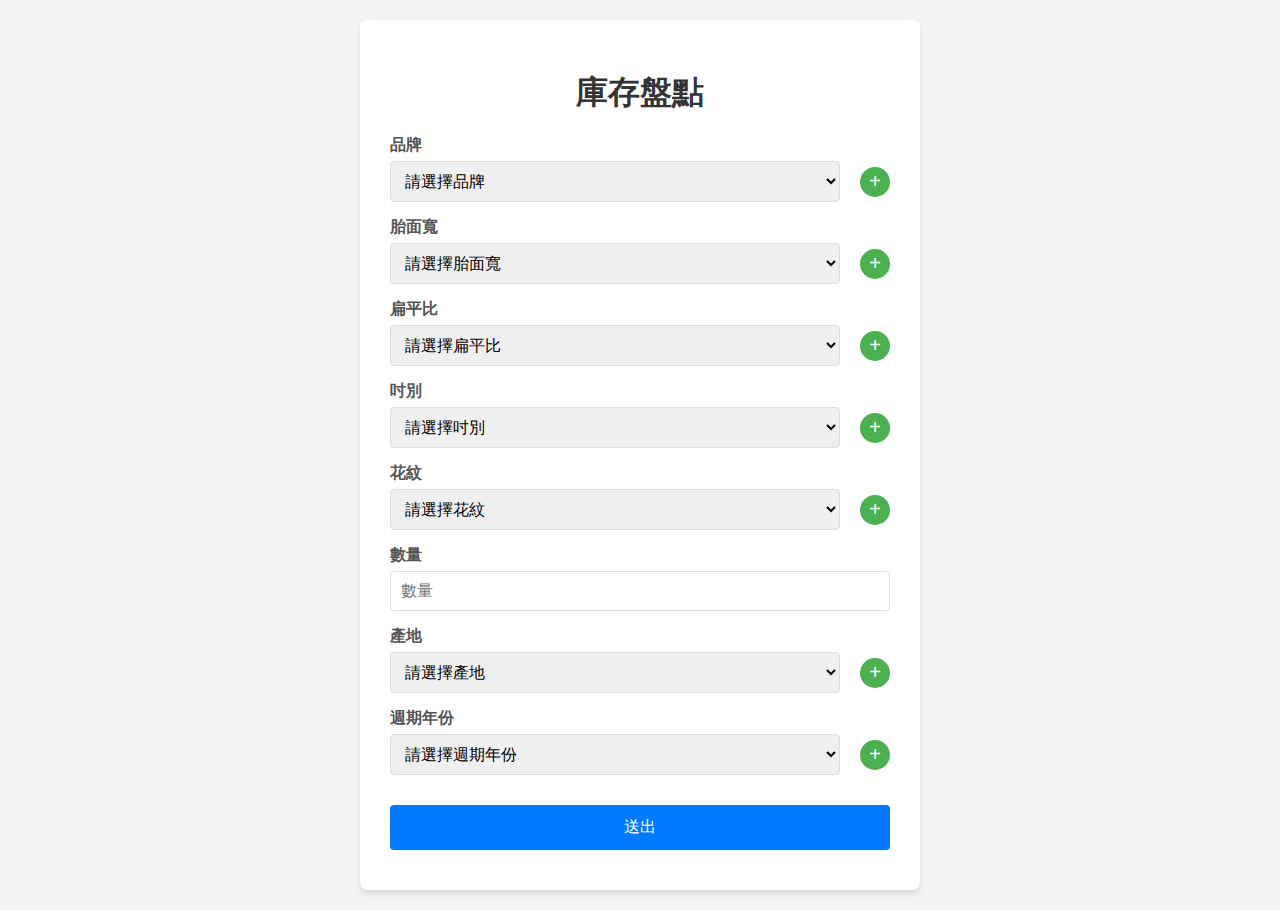
<file: stock.html>
<!DOCTYPE html>
<html lang="en">
  <head>
    <meta charset="UTF-8" />
    <meta name="viewport" content="width=device-width, initial-scale=1.0" />
    <title>庫存盤點</title>
    <script src="https://static.line-scdn.net/liff/edge/2/sdk.js"></script>
    <link rel="stylesheet" type="text/css" href="style.css" />
    <style>
      body {
        font-family: 'Segoe UI', Tahoma, Geneva, Verdana, sans-serif;
        background-color: #f4f4f4;
        display: flex;
        justify-content: center;
        align-items: center;
        min-height: 100vh;
        margin: 0;
        padding: 20px;
        box-sizing: border-box;
      }

      .container {
        background-color: white;
        border-radius: 8px;
        box-shadow: 0 4px 6px rgba(0, 0, 0, 0.1);
        padding: 30px;
        width: 100%;
        max-width: 500px;
      }

      h1 {
        text-align: center;
        color: #333;
        margin-bottom: 20px;
      }

      .form-group {
        margin-bottom: 15px;
      }

      label {
        display: block;
        margin-bottom: 5px;
        color: #555;
        font-weight: 600;
      }

      input,
      select {
        width: 100%;
        padding: 10px;
        border: 1px solid #ddd;
        border-radius: 4px;
        font-size: 16px;
        box-sizing: border-box;
      }

      .input-group {
        display: flex;
        align-items: center;
        gap: 10px;
      }

      .input-group select {
        flex-grow: 1;
      }

      .add-btn {
        background-color: #4caf50;
        color: white;
        border: none;
        border-radius: 50%;
        min-width: 30px; /* 使用 min-width 代替 width */
        width: auto; /* 允許按鈕根據內容調整寬度 */
        height: 30px;
        margin-left: 10px;
        cursor: pointer;
        display: flex;
        align-items: center;
        justify-content: center;
        font-size: 20px;
        padding: 0 5px; /* 添加一些輕微的水平內邊距 */
      }

      .submit-btn {
        width: 100%;
        padding: 12px;
        background-color: #007bff;
        color: white;
        border: none;
        border-radius: 4px;
        font-size: 16px;
        cursor: pointer;
        margin-top: 15px;
      }

      .submit-btn:hover {
        background-color: #0056b3;
      }

      #message {
        text-align: center;
        color: green;
        margin-top: 10px;
      }

      /* Dialog Styles */
      dialog {
        width: 90%;
        max-width: 400px;
        padding: 20px;
        border-radius: 8px;
        border: 1px solid #ddd;
        box-shadow: 0 4px 6px rgba(0, 0, 0, 0.1);
      }

      dialog h2 {
        margin-top: 0;
        color: #333;
        font-size: 18px;
      }

      dialog input {
        width: 100%;
        padding: 10px;
        margin-bottom: 15px;
        border: 1px solid #ddd;
        border-radius: 4px;
        box-sizing: border-box;
      }

      .dialog-buttons {
        display: flex;
        justify-content: space-between;
      }

      .dialog-buttons button {
        padding: 8px 15px;
        border: none;
        border-radius: 4px;
        cursor: pointer;
      }

      .dialog-buttons .confirm {
        background-color: #007bff;
        color: white;
      }

      .dialog-buttons .cancel {
        background-color: #6c757d;
        color: white;
      }

      @media screen and (max-width: 480px) {
        .container {
          padding: 15px; /* 減少容器內邊距 */
        }

        .input-group {
          flex-direction: column; /* 在小螢幕上垂直排列 */
          align-items: stretch; /* 使元素填滿寬度 */
          gap: 10px;
        }

        .add-btn {
          align-self: flex-start; /* 左對齊 */
          width: auto;
          border-radius: 4px; /* 改為方形按鈕 */
          margin-left: 0; /* 移除左側邊距 */
        }
      }
    </style>
  </head>
  <body>
    <div class="container">
      <h1>庫存盤點</h1>
      <form id="inventoryForm">
        <div class="form-group">
          <label>品牌</label>
          <div class="input-group">
            <select id="brandSelect" required>
              <option value="">請選擇品牌</option>
            </select>
            <button
              type="button"
              class="add-btn addOption"
              data-target="brandSelect"
              data-label="品牌"
            >
              +
            </button>
          </div>
        </div>

        <div class="form-group">
          <label>胎面寬</label>
          <div class="input-group">
            <select id="widthSelect" required>
              <option value="">請選擇胎面寬</option>
            </select>
            <button
              type="button"
              class="add-btn addOption"
              data-target="widthSelect"
              data-label="胎面寬"
            >
              +
            </button>
          </div>
        </div>

        <div class="form-group">
          <label>扁平比</label>
          <div class="input-group">
            <select id="ratioSelect" required>
              <option value="">請選擇扁平比</option>
            </select>
            <button
              type="button"
              class="add-btn addOption"
              data-target="ratioSelect"
              data-label="扁平比"
            >
              +
            </button>
          </div>
        </div>

        <div class="form-group">
          <label>吋別</label>
          <div class="input-group">
            <select id="sizeSelect" required>
              <option value="">請選擇吋別</option>
            </select>
            <button
              type="button"
              class="add-btn addOption"
              data-target="sizeSelect"
              data-label="吋別"
            >
              +
            </button>
          </div>
        </div>

        <div class="form-group">
          <label>花紋</label>
          <div class="input-group">
            <select id="patternSelect" required>
              <option value="">請選擇花紋</option>
            </select>
            <button
              type="button"
              class="add-btn addOption"
              data-target="patternSelect"
              data-label="花紋"
            >
              +
            </button>
          </div>
          <!-- <input
            type="text"
            id="patternInput"
            placeholder="輸入花紋"
            required
          /> -->
        </div>

        <div class="form-group">
          <label>數量</label>
          <input
            type="number"
            id="quantityInput"
            placeholder="數量"
            min="0"
            required
          />
        </div>

        <div class="form-group">
          <label>產地</label>
          <div class="input-group">
            <select id="originSelect" required>
              <option value="">請選擇產地</option>
            </select>
            <button
              type="button"
              class="add-btn addOption"
              data-target="originSelect"
              data-label="產地"
            >
              +
            </button>
          </div>
        </div>

        <div class="form-group">
          <label>週期年份</label>
          <div class="input-group">
            <select id="yearSelect" required>
              <option value="">請選擇週期年份</option>
            </select>
            <button
              type="button"
              class="add-btn addOption"
              data-target="yearSelect"
              data-label="週期年份"
            >
              +
            </button>
          </div>
        </div>

        <button type="submit" class="submit-btn">送出</button>
      </form>

      <div id="message"></div>
    </div>

    <!-- Dialog for Adding New Options -->
    <dialog id="addOptionDialog">
      <h2 id="dialogTitle">新增選項</h2>
      <input type="text" id="newOptionInput" placeholder="請輸入新選項" />
      <div class="dialog-buttons">
        <button class="cancel" type="button">取消</button>
        <button class="confirm" type="button">確認</button>
      </div>
    </dialog>
    <script src="stock.js"></script>
    <script>
      const dialog = document.getElementById('addOptionDialog');
      const dialogTitle = document.getElementById('dialogTitle');
      const newOptionInput = document.getElementById('newOptionInput');
      let currentTargetSelect = null;

      dialog.addEventListener('click', (event) => {
        // 如果點擊目標就是 <dialog> 本身（包含 backdrop），就關閉
        if (event.target === dialog) {
          dialog.close();
        }
      });

      // 數字輸入驗證
      document.querySelectorAll('input[type="number"]').forEach((input) => {
        input.addEventListener('input', function () {
          if (this.value < 0) {
            this.value = 0;
          }
        });
      });

      // API 呼叫以獲取下拉選單選項
      async function fetchOptions() {
        setLoadingState(true);

        try {
          const response = await fetch(
            'https://script.google.com/macros/s/AKfycbzfSGOru2UXvC9Vk4g0gx7bpUz909s6uzlWd96HoiFodW5-k6kd-L0goxKbxnht-oXgAw/exec'
          );
          const data = await response.json();
          if (data.status === 'success') {
            populateSelectOptions('brandSelect', data.data.brands);
            populateSelectOptions('widthSelect', data.data.widths);
            populateSelectOptions('ratioSelect', data.data.ratios);
            populateSelectOptions('sizeSelect', data.data.sizes); // 新增
            populateSelectOptions('originSelect', data.data.origins);
            populateSelectOptions('patternSelect', data.data.patterns);
            populateSelectOptions('yearSelect', data.data.years);
          }
        } catch (error) {
          console.error('Error fetching options:', error);
        } finally {
          setLoadingState(false);
        }
      }

      document.addEventListener('DOMContentLoaded', fetchOptions);

      // 填充下拉選單選項
      function populateSelectOptions(selectId, options) {
        const select = document.getElementById(selectId);
        options.forEach((option) => {
          const opt = document.createElement('option');
          opt.value = option;
          opt.text = option;
          select.add(opt);
        });
      }

      // Add Option Button Click Handler
      document.querySelectorAll('.addOption').forEach((button) => {
        button.addEventListener('click', () => {
          currentTargetSelect = document.getElementById(button.dataset.target);
          const label = button.dataset.label;

          // 更新彈窗標題
          dialogTitle.textContent = `新增${label}`;

          newOptionInput.value = ''; // Clear previous input
          dialog.showModal();
        });
      });

      // Dialog Cancel Button
      dialog.querySelector('.cancel').addEventListener('click', () => {
        dialog.close();
      });

      // Dialog Confirm Button
      dialog.querySelector('.confirm').addEventListener('click', () => {
        const newOption = newOptionInput.value.trim();
        if (newOption) {
          const option = document.createElement('option');
          option.text = newOption;
          option.value = newOption;
          currentTargetSelect.add(option);
          currentTargetSelect.value = newOption;
          dialog.close();
        }
      });
    </script>
  </body>
</html>
</file>
<file: style.css>
.loading-select,
.loading-input {
  position: relative;
}

.loading-select::before,
.loading-input::before {
  content: '';
  position: absolute;
  top: 0;
  left: 0;
  width: 100%;
  height: 100%;
  background: linear-gradient(90deg, #f0f0f0 25%, #e0e0e0 50%, #f0f0f0 75%);
  background-size: 200% 100%;
  animation: loading 1.5s infinite;
  border-radius: 4px;
  z-index: 1;
}

@keyframes loading {
  0% {
    background-position: 200% 0;
  }
  100% {
    background-position: -200% 0;
  }
}

.loading-select select,
.loading-input input {
  opacity: 0;
  position: relative;
  z-index: 2;
}
</file>
